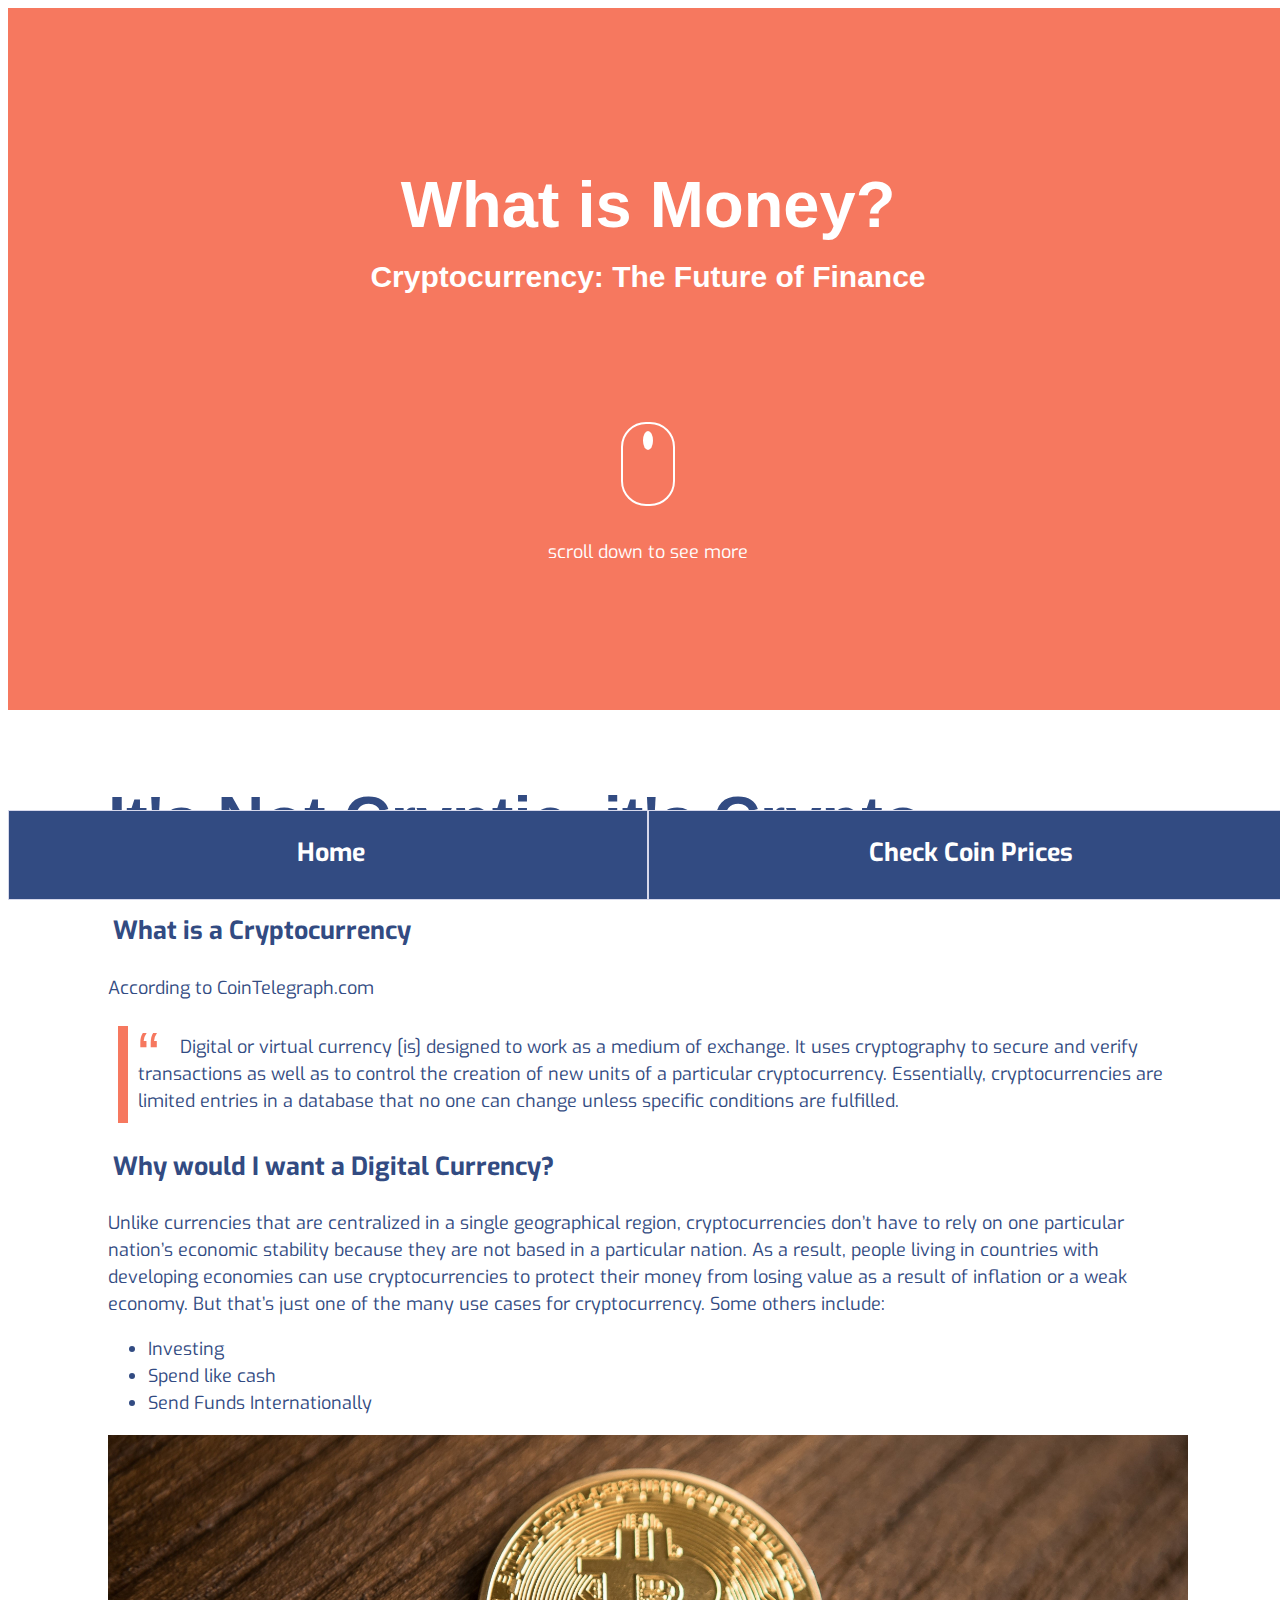
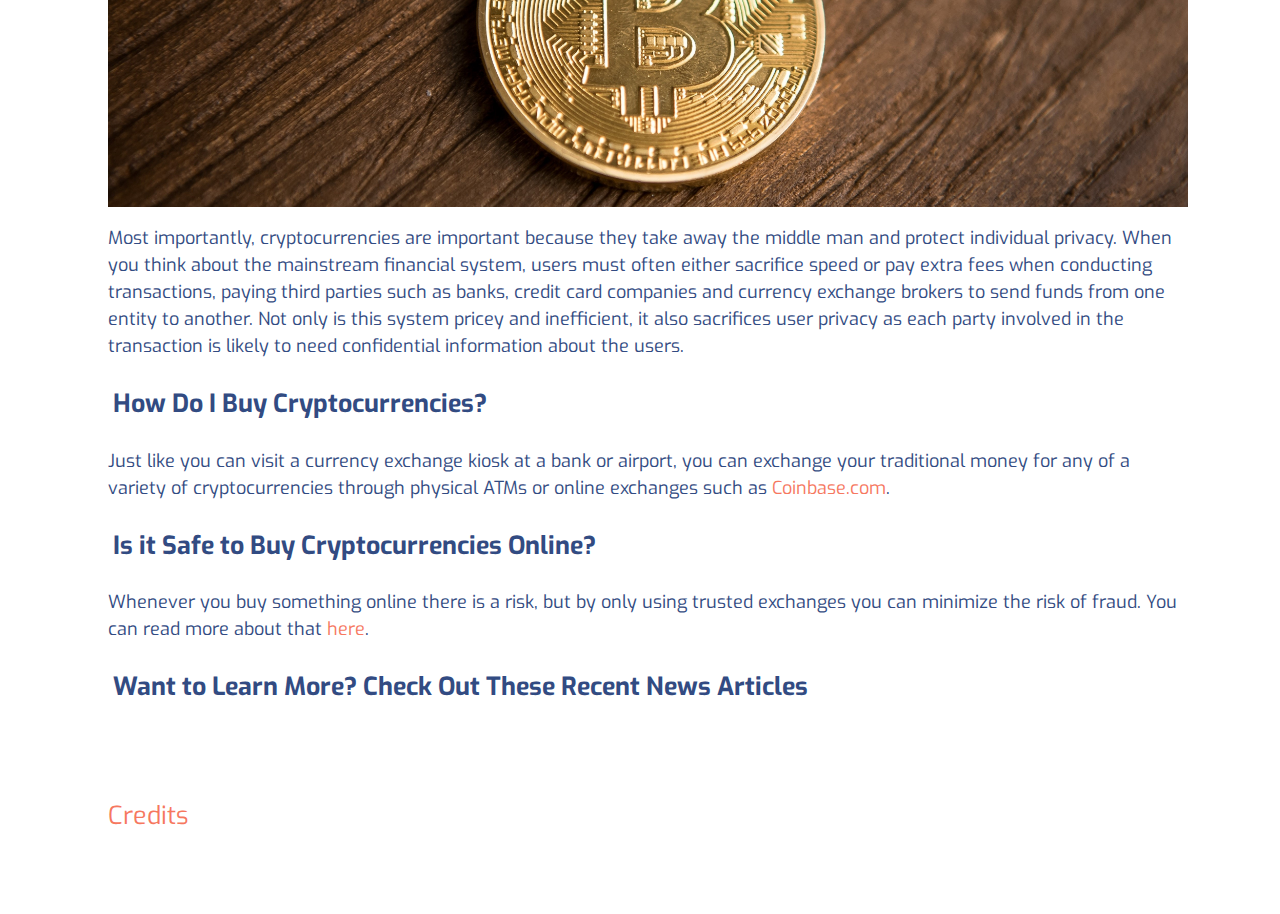
<file: index.html>
<!DOCTYPE html>
<html lang="en" dir="ltr">
  <head>
    <meta charset="utf-8">
    <meta name="viewport" content="width=device-width, initial-scale=1.0">
    <title>Cryptocurrency: The Future of Money</title>
    <link href="https://fonts.googleapis.com/css?family=Exo:300" rel="stylesheet">
    <link rel="stylesheet" href="https://use.fontawesome.com/releases/v5.5.0/css/all.css" integrity="sha384-B4dIYHKNBt8Bc12p+WXckhzcICo0wtJAoU8YZTY5qE0Id1GSseTk6S+L3BlXeVIU" crossorigin="anonymous">
    <link rel="stylesheet" href="css/style.css">
    <link rel="stylesheet" href="css/modal.css">

     <script src="https://code.jquery.com/jquery-3.3.1.min.js"></script>

  </head>
  <body>
    <div class='wrapper'>


      <div class='outer'>
        <div class='header'>
            <h1>What is Money?</h1>
            <div class='subheader'>
              <h2>Cryptocurrency: The Future of Finance</h2>
              </div>
          </div>


          <div class='scroll-down'>
            <div class="center">
              <div class='mouse-container'>
                <div class='mouse'>
                  <span class='scroll-down'></span>
                </div>
              </div>
              </div>
            <p id='scroll-txt'>
              scroll down to see more
              </p>
            </div>
      </div>

          <br  />
        <div class='content'>

          <div class='c-head'>


            <h1 id='head-txt blue'>It's Not Cryptic, it's Crypto</h1>
            </div>
            <div class='c-body'>
              <h3>What is a Cryptocurrency</h3>
              <p> According to CoinTelegraph.com</p>
              <blockquote>
                <p>
                  Digital or virtual currency [is] designed to work as a medium of exchange. It uses cryptography to secure and verify transactions as well as to control the creation of new units of a particular cryptocurrency. Essentially, cryptocurrencies are limited entries in a database that no one can change unless specific conditions are fulfilled. </p>
              </blockquote>
              <h3>Why would I want a Digital Currency? </h3>
              <p>Unlike currencies that are centralized in a single geographical region, cryptocurrencies don’t have to rely on one particular nation’s economic stability because they are not based in a particular nation. As a result, people living in countries with developing economies can use cryptocurrencies to protect their money from losing value as a result of inflation or a weak economy. But that’s just one of the many use cases for cryptocurrency. Some others include:</p>
              <ul>
              	<li>Investing</li>
              	<li>Spend like cash</li>
              	<li>Send Funds Internationally</li>
              </ul>
              <img class='hero'src="images/crypto.jpg" alt="Bitcoin">

              <p>
                Most importantly, cryptocurrencies are important because they take away the middle man and protect individual privacy. When you think about the mainstream financial system, users must often either sacrifice speed or pay extra fees when conducting transactions, paying third parties such as banks, credit card companies and currency exchange brokers to send funds from one entity to another. Not only is this system pricey and inefficient, it also sacrifices user privacy as each party involved in the transaction is likely to need confidential information about the users. </p>
              <h3>How Do I Buy Cryptocurrencies? </h3>
              <p>Just like you can visit a currency exchange kiosk at a bank or airport, you can exchange your traditional money for any of a variety of cryptocurrencies through physical ATMs or online exchanges such as <a target=_blank href=’coinbase.com’>Coinbase.com</a>.</p>
              <h3>Is it Safe to Buy Cryptocurrencies Online? </h3>
              <p>Whenever you buy something online there is a risk, but by only using trusted exchanges you can minimize the risk of fraud. You can read more about that <a target=_blank href=’ https://cointelegraph.com/bitcoin-for-beginners/how-can-i-buy-bitcoins’>here</a>.</p>

              </div>
              <div class='news-section'>
                <h3>Want to Learn More? Check Out These Recent News Articles</h3>
                <div class="results"></div>
                <br />
                <br />

                <p><a href="#modal" id='credits' class="btn go">Credits</a></p>

                <div id="modal">
                    <div class="modal-content">
                      <div class="hedr center">
                        <h2>Hey There!</h2>
                      </div>
                      <div class="copy">
                        <p>

                          Thanks for visiting the site!
                          <br />
                          <br />
                          Before you go exploring exploring, We want you to know that we value your privacy more than convenience, so we <em>don't collect cookies</em> (though we will always accept homemade chocolate chip!)
                          <br />
                          <br />
                          One thing we do collect is a list of sources so that you know that you can trust the information on this site! All of the data on the charts and graphs come courtesy of either <a href="https://www.cryptodatadownload.com/" target="_blank">https://www.cryptodatadownload.com/</a>  or https://www.coingecko.com/api and the news articles are gathered through an API created and maintained at https://newsapi.org/ , so please consider supporting them!
                          <br />
                          <br />
                          We created this site to make cryptocurrency more approachable for the average person, and we hope that we've accomplished that goal!
                          <br />
                        </p>
                      </div>
                      <div class="cf footer">
                        <a href="#" class="btn">Close</a>
                      </div>
                    </div>
                    <div class="overlay"></div>
                  </div>

              </div>
          </div>
          <div class='sticky-menu' id='navbar'>
            <div class='left-option'>
              <h3><a class='white' href="index.html">Home</a></h3>
            </div>


    <div class='right-option'>
      <h3><a class='white' href="coins.html">Check Coin Prices</a></h3>
    </div>
    </div>

</div>


  </div>
    <script src="js/script.js"></script>
    <script src="js/scroll.js"></script>

  </body>
</html>
</file>
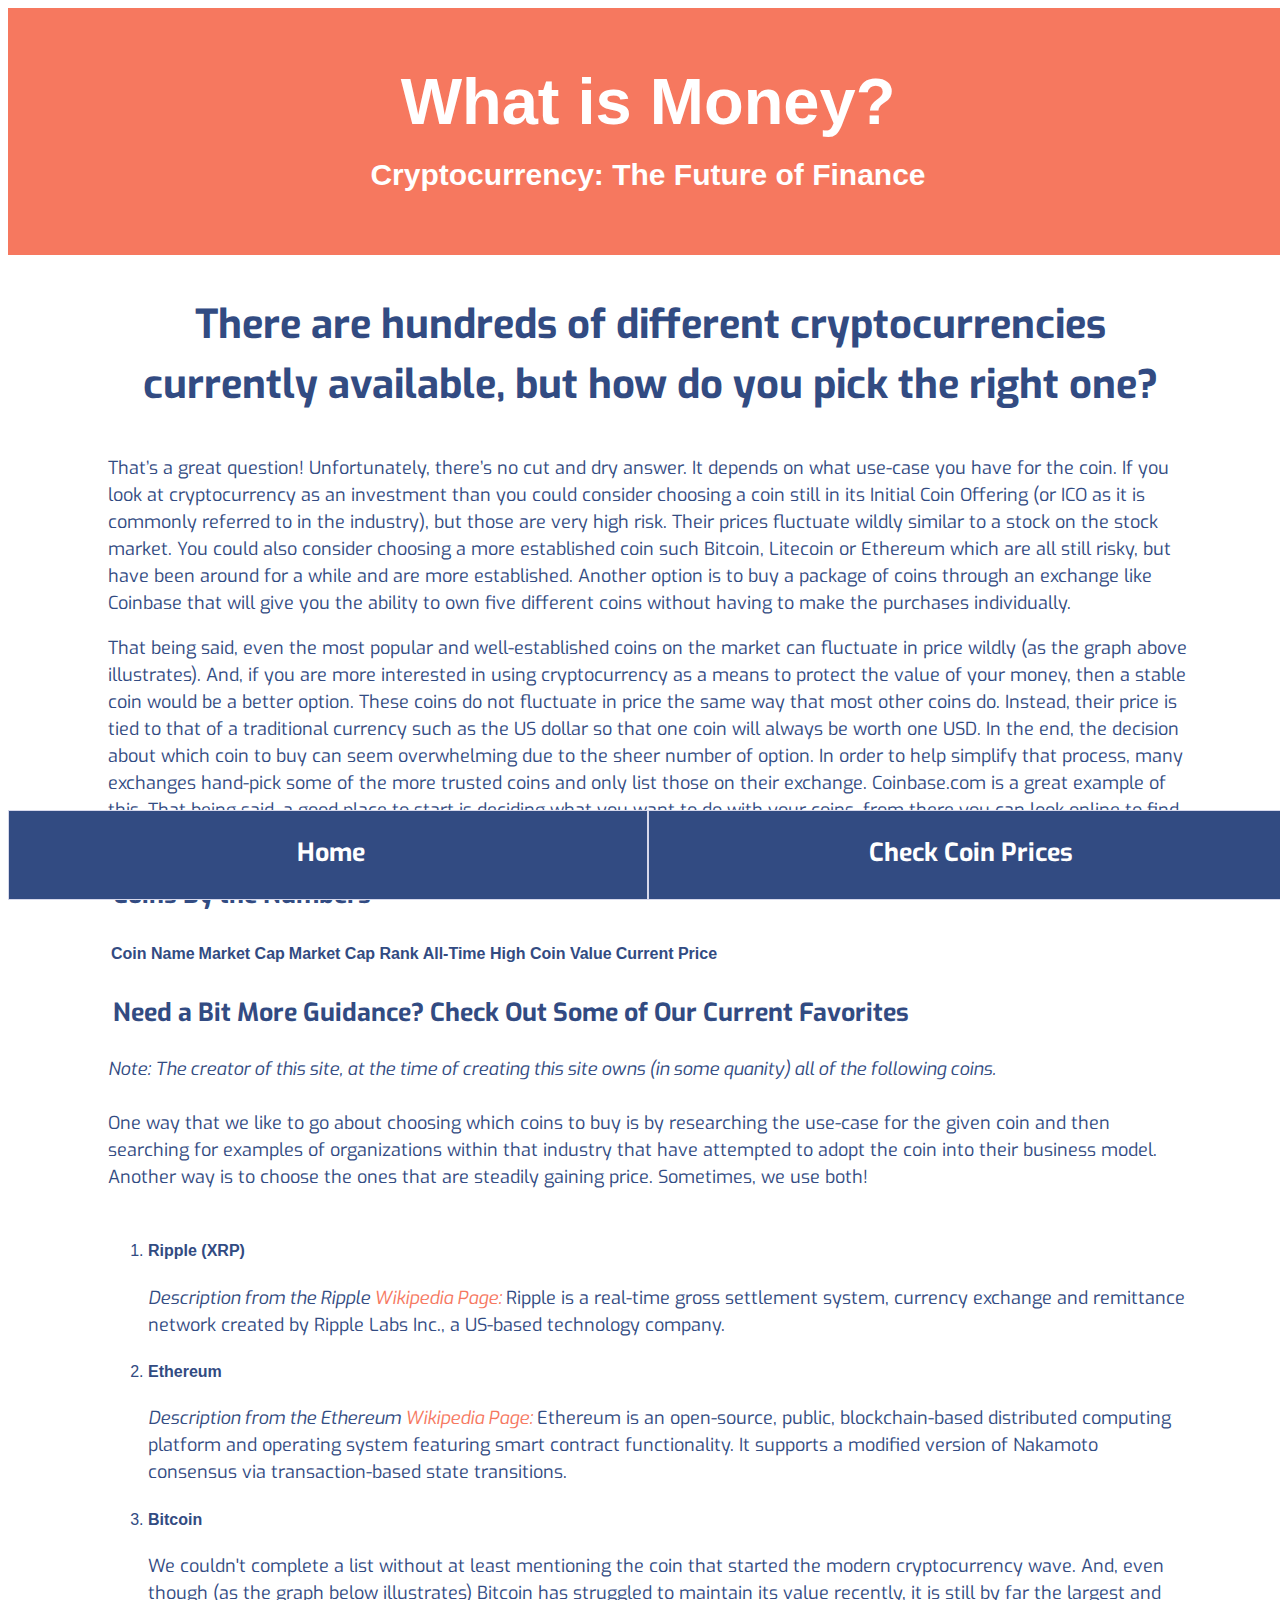
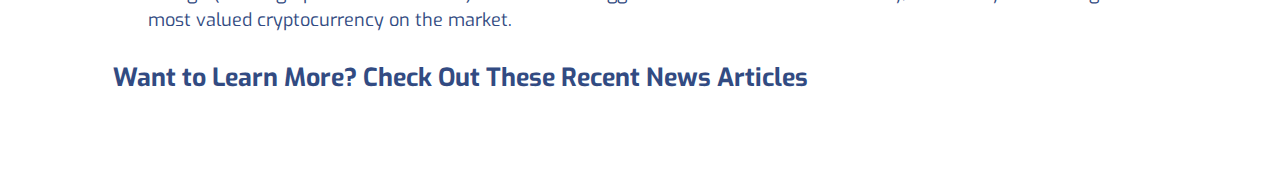
<file: coins.html>
<!DOCTYPE html>
<html>

<head>
  <meta charset="utf-8" />
  <meta name="viewport" content="width=device-width, initial-scale=1.0" />
  <title>Check Coin Prices</title>
  <link href="https://fonts.googleapis.com/css?family=Exo:300" rel="stylesheet">
  <link rel="stylesheet" href="https://use.fontawesome.com/releases/v5.5.0/css/all.css" integrity="sha384-B4dIYHKNBt8Bc12p+WXckhzcICo0wtJAoU8YZTY5qE0Id1GSseTk6S+L3BlXeVIU" crossorigin="anonymous">
  <link rel="stylesheet" href="https://cdn.datatables.net/1.10.19/css/jquery.dataTables.min.css" type="text/css" />
  <link rel="stylesheet" href="css/style.css">

</head>

<body>
  <div class='wrapper'>
    <div class='outer'>
      <div class='coin-header'>
        <h1>What is Money?</h1>
        <div class='subheader'>
          <h2>Cryptocurrency: The Future of Finance</h2>
        </div>
      </div>
    </div>
    <div id='nobgc'>
      <div class='content'>
        <div class='c-body'>
          <h3 id='bigger'>There are hundreds of different cryptocurrencies currently available, but how do you pick the right one? </h3>

          <p>That’s a great question! Unfortunately, there’s no cut and dry answer. It depends on what use-case you have for the coin. If you look at cryptocurrency as an investment than you could consider choosing a coin still in its Initial Coin
            Offering (or ICO as it is commonly referred to in the industry), but those are very high risk. Their prices fluctuate wildly similar to a stock on the stock market. You could also consider choosing a more established coin such Bitcoin,
            Litecoin or Ethereum which are all still risky, but have been around for a while and are more established. Another option is to buy a package of coins through an exchange like Coinbase that will give you the ability to own five different
            coins without having to make the purchases individually.</p>

          <p>
            That being said, even the most popular and well-established coins on the market can fluctuate in price wildly (as the graph above illustrates). And, if you are more interested in using cryptocurrency as a means to protect the value of your money, then a stable coin would be a better option. These
            coins do not fluctuate in price the same way that most other coins do. Instead, their price is tied to that of a traditional currency such as the US dollar so that one coin will always be worth one USD.
            In the end, the decision about which coin to buy can seem overwhelming due to the sheer number of option. In order to help simplify that process, many exchanges hand-pick some of the more trusted coins and only list those on their
            exchange. Coinbase.com is a great example of this. That being said, a good place to start is deciding what you want to do with your coins, from there you can look online to find the coin that is best for you!</p>

            <h3>Coins By the Numbers</h3>
            <table id="table" class='display hover'>
                  <thead>
                    <tr>
                      <th>Coin Name</th>
                      <th>Market Cap</th>
                      <th>Market Cap Rank</th>
                      <th>All-Time High Coin Value</th>
                      <th>Current Price</th>

                    </tr>
                  </thead>
                </table>

                <div class='favorites'>
                  <h3>Need a Bit More Guidance? Check Out Some of Our Current Favorites</h3>
                  <p>
                    <i>Note: The creator of this site, at the time of creating this site owns (in some quanity) all of the following coins.</i>
                    <br />
                    <br />
                    One way that we like to go about choosing which coins to buy is by researching the use-case for the given coin and then searching for examples of organizations within that industry that have attempted to adopt the coin into their business model. Another way is to choose the ones that are steadily gaining price. Sometimes, we use both!
                    <br />
                    <br />
                    <ol>
                      <li>
                        <h4>Ripple (XRP)</h4>
                        <p>
                          <i>Description from the Ripple <a href="https://en.wikipedia.org/wiki/Ripple" target="_blank">Wikipedia Page:</a> </i> Ripple is a real-time gross settlement system, currency exchange and remittance network created by Ripple Labs Inc., a US-based technology company.
                          <!--chart loaded with JSON data-->
                              <div id="container2"></div>
                        </p>

                      </li>
                      <li>
                        <h4>Ethereum</h4>
                        <p>
                          <i>Description from the Ethereum <a href="https://en.wikipedia.org/wiki/Ethereum" target="_blank">Wikipedia Page:</a>  </i> Ethereum is an open-source, public, blockchain-based distributed computing platform and operating system featuring smart contract functionality. It supports a modified version of Nakamoto consensus via transaction-based state transitions.
                          <!--chart loaded with JSON data-->
                              <div id="container3"></div>
                        </p>

                      </li>
                      <li>
                        <h4>Bitcoin</h4>
                        <p>
                        We couldn't complete a list without at least mentioning the coin that started the modern cryptocurrency wave. And, even though (as the graph below illustrates) Bitcoin has struggled to maintain its value recently, it is still by far the largest and most valued cryptocurrency on the market.
                          <!--chart loaded with JSON data-->
                              <div id="container"></div>
                        </p>

                      </li>

                    </ol>
                  </p>
                </div>
                <div class='news-section'>
                  <h3>Want to Learn More? Check Out These Recent News Articles</h3>
                  <div class="results"></div>

                </div>
          </div>
        </div>
      </div>
      <div class='sticky-menu' id='navbar'>
        <div class='left-option'>
          <h3><a class='white' href="index.html">Home</a></h3>
        </div>
        <div class='right-option'>
          <h3><a class='white' href="coins.html">Check Coin Prices</a></h3>
        </div>
      <script src="https://code.jquery.com/jquery-3.3.1.min.js" integrity="sha256-FgpCb/KJQlLNfOu91ta32o/NMZxltwRo8QtmkMRdAu8=" crossorigin="anonymous"></script>
      <script src="https://code.highcharts.com/highcharts.js"></script>
      <script src="js/scroll.js"></script>
      <script src="js/highchart.js"></script>
      <script src="js/xrp.js"></script>
      <script src="js/eth.js"></script>
      <script src="js/script.js"></script>
      <script src="js/coins.js"></script>
      <script src="https://code.jquery.com/jquery-3.3.1.min.js"></script>
    <script src="https://cdn.datatables.net/1.10.19/js/jquery.dataTables.min.js"></script>

</body>

</html>
</file>
<file: css/style.css>
/* alignment  */
.flex{
  display: flex;
  width: 100%;

}
.center {
    display: flex;
   justify-content: center;
   /* align horizontal */
   align-items: center;
   /* align vertical */
}

img {
    display: block;
    margin-left: auto;
    margin-right: auto;
}

body {
  font-family: 'PT Sans', sans-serif;
  height: 100%;
  width: 100%;
color: #324B82;
}
#nobgc {
  background-color: white;
  height: 100%;
  width: 100%;
}

.outer {
  height: 100%;
  width: 100%;
  background-color: #F6785F;


}
.highcharts-xaxis-labels {
  display: none !important;
  justify-content: center;
}
.header{
  height: 100%;
  display: block;
  color: #fff;
  padding-top: 9%;
  text-align: center;
}
.subheader {
  margin-top: -25px;
  text-align: center;

}
.coin-header{
  height: 100%;
  display: block;
  color: #fff;
  padding-top: 1%;
  text-align: center;
  padding-bottom: 3%;

}
/* scroll down */
.scroll-down {
  padding-top: 8%;
      color: #fff;
      padding-bottom: 10%;
      text-align: center;
}
.edge {
  display: flex;
  align-items: center;
  position: absolute;
  width: 100%;
  height: 30%;
}


@-webkit-keyframes scroll-inner {
    from {margin-top: 15%;}
    to {margin-top: 50%;}
}
@keyframes scroll-inner {
    from {margin-top: 15%;}
    to {margin-top: 50%;}
}
@-webkit-keyframes scroll-mouse {
    from {margin-top: 0;}
    to {margin-top: 15px;}
}
@keyframes scroll-mouse {
    from {margin-top: 0;}
    to {margin-top: 15px;}
}

div.mouse-container{
  position:relative;
  display:block;
  //border:solid 1px red;
  height:100px;
}
div.mouse{
  position:relative;
  margin:0 auto;
  display:block;
  width:50px;
  height:80px;
  border: solid 2px #fff;
  border-radius: 25px;
  -webkit-animation: scroll-mouse 1.5s;
  animation: scroll-mouse 1.5s;
  -webkit-animation-iteration-count: infinite;
  animation-iteration-count: infinite;
  //-webkit-animation-timing-function:ease;
  //animation-timing-function:ease;
}
  span.scroll-down{
    display:block;
    width:10px;
    height:10px;
    background:#fff;
    border-radius:50%;
    margin:15% auto auto auto;

    -webkit-animation: scroll-inner 1.5s;
    animation: scroll-inner 1.5s;
    -webkit-animation-iteration-count: infinite;
    animation-iteration-count: infinite;
    -webkit-animation-timing-function:ease;
    animation-timing-function:ease

  }
}

#scroll-txt {
  text-align: center;
}

h1 {
  font-size: 65px;
}
h2 {
  font-size: 30px;
}
h3 {
  color: #324B82;
  font-size: 25px;
  padding-left: 5px;
  font-family: 'Exo', sans-serif;
}
ul, p {
  font-size: 18px;
  font-family: 'Exo', sans-serif;
}
a {
  color:  #F6785F;
  text-decoration: none;
}
#blue {
  color: #324B82;

}
#bigger {
  font-size: 40px;
  text-align: center;
}
.content {
  display: block;
  line-height:1.5;
  padding-left: 100px;
  padding-right: 100px;
  margin-bottom: 80px;
}
.c-head {
}
#head-txt {
  font-size: 60px;
  color: #324B82;
}
blockquote {
  border-left: 10px solid #f6785f;
  margin: 1.5em 10px;
  padding: 0.5em 10px;
  quotes: "\201C""\201D""\2018""\2019";
}
blockquote:before {
  color: #f6785f;
  content: open-quote;
  font-size: 4em;
  line-height: 0.1em;
  margin-right: 0.25em;
  vertical-align: -0.4em;
}
blockquote p {
  display: inline;
}

/* images */
.hero {
  width: 100%;
}
#space {
  padding-top: 5%;
  padding-bottom: 5%;
}
/* Graphs */
#container {
  width: 100%;
  height: auto;
  text-align: center;
}

/* data tables */
.odd {
  background: lightgrey;
}
#table_paginate, #table_length, #table_filter, #tableinfo {
  display: none;
}


/* sticky menu */
.sticky-menu {
  background-color: #324B82;
  height: 10%;
  display: flex;
  width: 100%;
  position:fixed;
  bottom:0;
  color: #D6D8EB;
}
.left-option {
  display: inline;
  align-items: center;
  width: 50%;
  text-align: center;
  border:1px solid #D6D8EB;

}
.right-option {
  display: inline;
  align-items: center;
  width: 50%;
  text-align: center;
  border:1px solid #D6D8EB;


}
.white {
  color: white !important;
}
</file>
<file: css/modal.css>
/* Normal styles for the modal */
#modal {
	left:50%;
	margin:-250px 0 0 -40%;
	opacity: 0;
	position:absolute;
	top:-50%;
	visibility: hidden;
	width:80%;
	box-shadow:0 3px 7px rgba(0,0,0,.25);
	box-sizing:border-box;
	transition: all 0.4s ease-in-out;
	-moz-transition: all 0.4s ease-in-out;
	-webkit-transition: all 0.4s ease-in-out;
}
	/* Make the modal appear when targeted */
	#modal:target {
		opacity: 1;
		top:50%;
		visibility: visible;
	}
#modal .header,#modal .footer {
	border-bottom: 1px solid #e7e7e7;
	border-radius: 5px 5px 0 0;
}
	#modal .footer {
		border:none;
		border-top: 1px solid #e7e7e7;
		border-radius: 0 0 5px 5px;
	}
#modal h2 {
	margin:0;
}
#modal .btn {
	float:right;
}
#modal .copy,#modal .hedr, #modal .footer {
	padding:28px;
}
.modal-content {
	background: #f7f7f7;
	position: relative;
	z-index: 20;
	border-radius:5px;
}
#modal .copy {
	background: #fff;
}

#modal .overlay {
	background-color: #000;
	background: rgba(0,0,0,.5);
	height: 100%;
	left: 0;
	position: fixed;
	top: 0;
	width: 100%;
	z-index: 10;
}

.hedr {
background-color:  #F6785F
}
#credits {
  font-size: 25px;
  margin-top: 25px;
}
</file>
